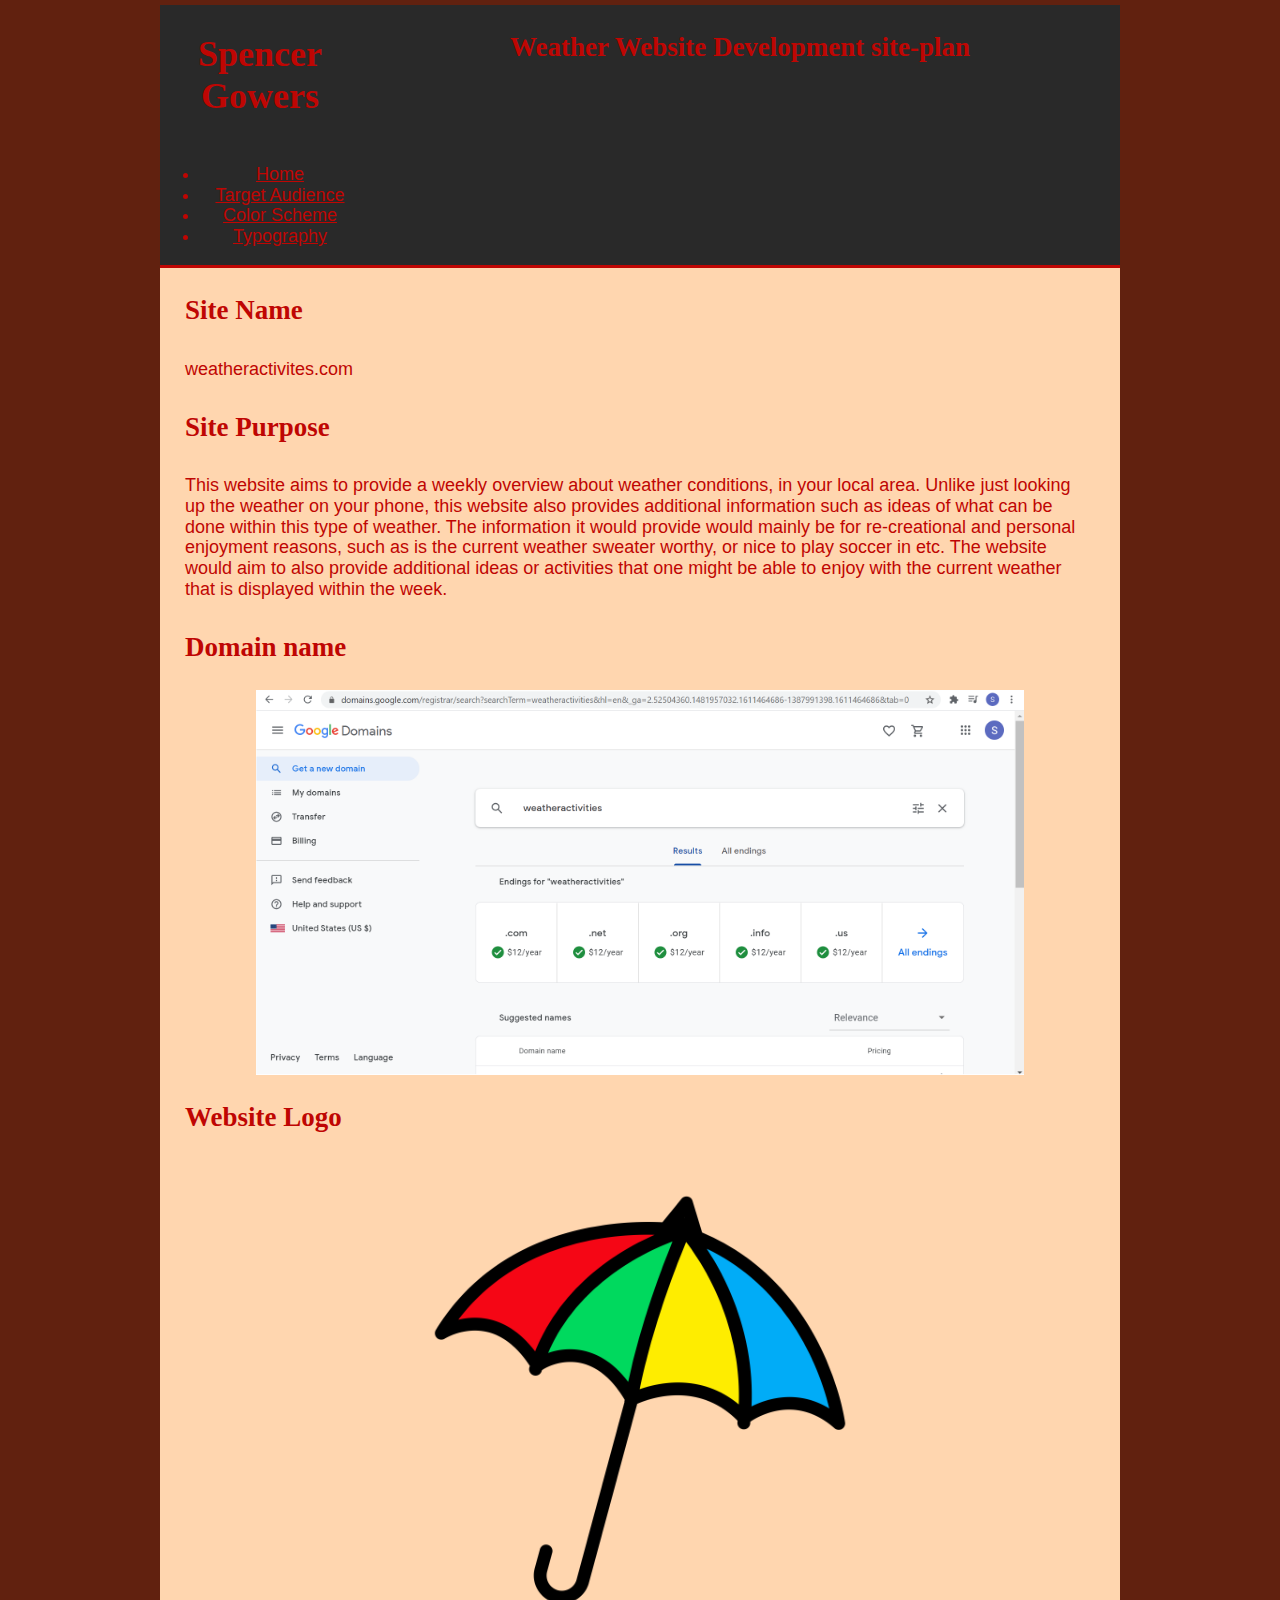
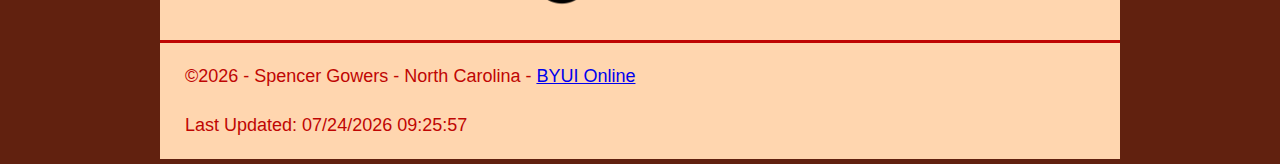
<file: Lesson3/index.html>
<!DOCTYPE html>
<html lang="en-us">
<head>
  <meta charset="utf-8">
  <meta name="author" content="Spencer Gowers">
  <meta name="description" content="Lesson 3, Weather Website site-plan for Spencer Gowers in Web Frontend Development at BYUI">
  <meta name="viewport" content="width=device-width, inital-scale=1.0">
  <title>Spencer Gowers Lesson 2</title>
  <link rel="stylesheet" href="normalize.css">
  <link rel="stylesheet" href="lesson3style.css">
  <link rel="stylesheet" media="screen and (min-width: 32.5em)" href="medium.css">
  <script src="lesson3currentdate.js"></script>
</head>

<body>
    <div id="content">
        <header>
          <div class="name"><h1>Spencer Gowers</h1></div>
          <div class="pageTitle"><h2>Weather Website Development site-plan</h2></div>
          <nav>
          <ul>
            <li><a href="index.html">Home</a></li>
            <li><a href="target-audience.html">Target Audience</a></li>
            <li><a href="color-scheme.html">Color Scheme</a></li>
            <li><a href="typography.html">Typography</a></li>
          </ul>
          </nav>
          
        </header>
    <div class="main-body">
<div><h2>Site Name</h2></div>
<div><p>weatheractivites.com</p></div>
<div><h2>Site Purpose</h2></div>
<div><p>This website aims to provide a weekly overview about weather conditions, in your local area. Unlike just looking up the weather on your phone, this website also provides additional information such as ideas of what can be done within this type of weather. The information it would provide would mainly be for re-creational and personal enjoyment reasons, such as is the current weather sweater worthy, or nice to play soccer in etc. The website would aim to also provide additional ideas or activities that one might be able to enjoy with the current weather that is displayed within the week.</p></div>
<div><h2>Domain name</h2></div>
<img class="domainpicture" src="pictures/domainname.png" alt="Picture of the domain name being claimed">
<div><h2>Website Logo</h2></div>
<img class="websitepicture" src="pictures/icon.png" alt="Picture of the website logo">
    </div>
  <footer>
      <div class="foot"><p> &copy;<script>document.write( new Date().getFullYear() );</script> - Spencer Gowers - North Carolina - <a href="https://www.byui.edu/online">BYUI Online</a></p>
       <p class="foot"> Last Updated: <span id='lastupdated'></span></p> 
     </div>
     </footer>

</div>
</body>
</html>
</file>
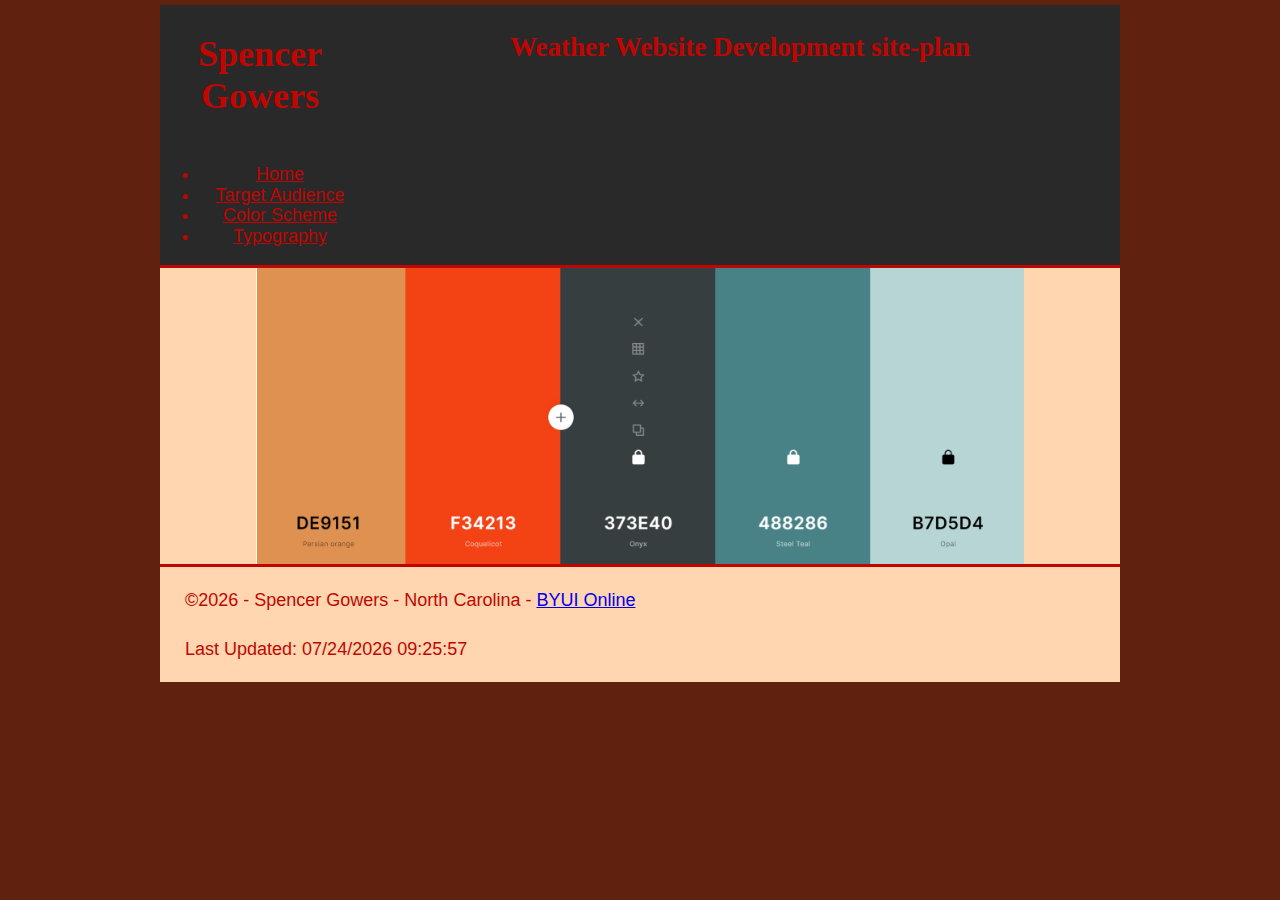
<file: Lesson3/color-scheme.html>
<!DOCTYPE html>
<html lang="en-us">
<head>
  <meta charset="utf-8">
  <meta name="author" content="Spencer Gowers">
  <meta name="description" content="Lesson 3, color scheme focus for the Weather Website site-plan for Spencer Gowers in Web Frontend Development at BYUI">
  <meta name="viewport" content="width=device-width, inital-scale=1.0">
  <title>Spencer Gowers Lesson 2</title>
  <link rel="stylesheet" href="normalize.css">
  <link rel="stylesheet" href="lesson3style.css">
  <link rel="stylesheet" media="screen and (min-width: 32.5em)" href="medium.css">
  <script src="lesson3currentdate.js"></script>
</head>

<body>
    <div id="content">
        <header>
          <div class="name"><h1>Spencer Gowers</h1></div>
          <div class="pageTitle"><h2>Weather Website Development site-plan</h2> </div>
          <nav>
            <ul>
              <li><a href="index.html">Home</a></li>
              <li><a href="target-audience.html">Target Audience</a></li>
              <li><a href="color-scheme.html">Color Scheme</a></li>
              <li><a href="typography.html">Typography</a></li>
            </ul>
            </nav>
        </header>



    <div class="main-body">
      <img class="colorphoto" src="pictures/colorscheme.png" alt="Picture of the color scheme to be used for the weather web-site">
    </div>
    <footer>
        <div class="foot"><p> &copy;<script>document.write( new Date().getFullYear() );</script> - Spencer Gowers - North Carolina - <a href="https://www.byui.edu/online">BYUI Online</a></p>
         <p class="foot"> Last Updated: <span id='lastupdated'></span></p> 
       </div>
       </footer>

    </div>
    </body>
    </html>
</file>
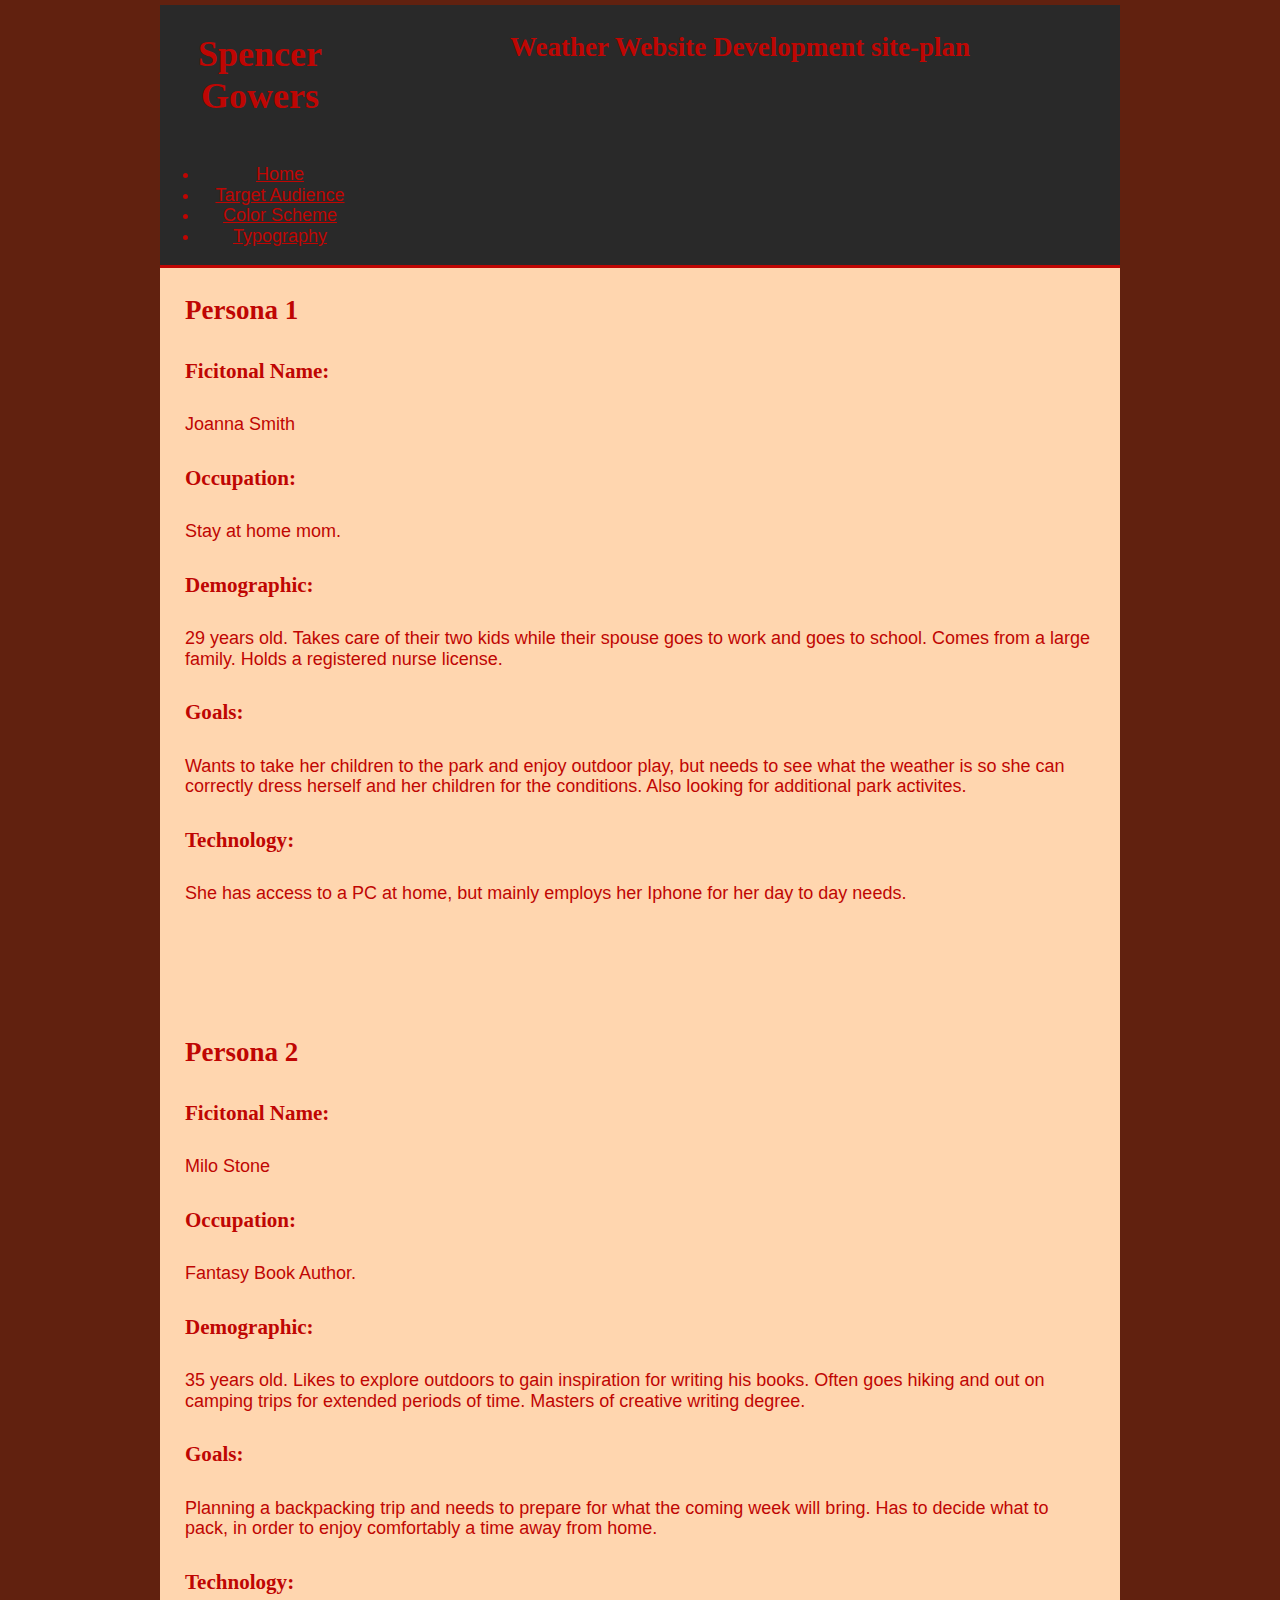
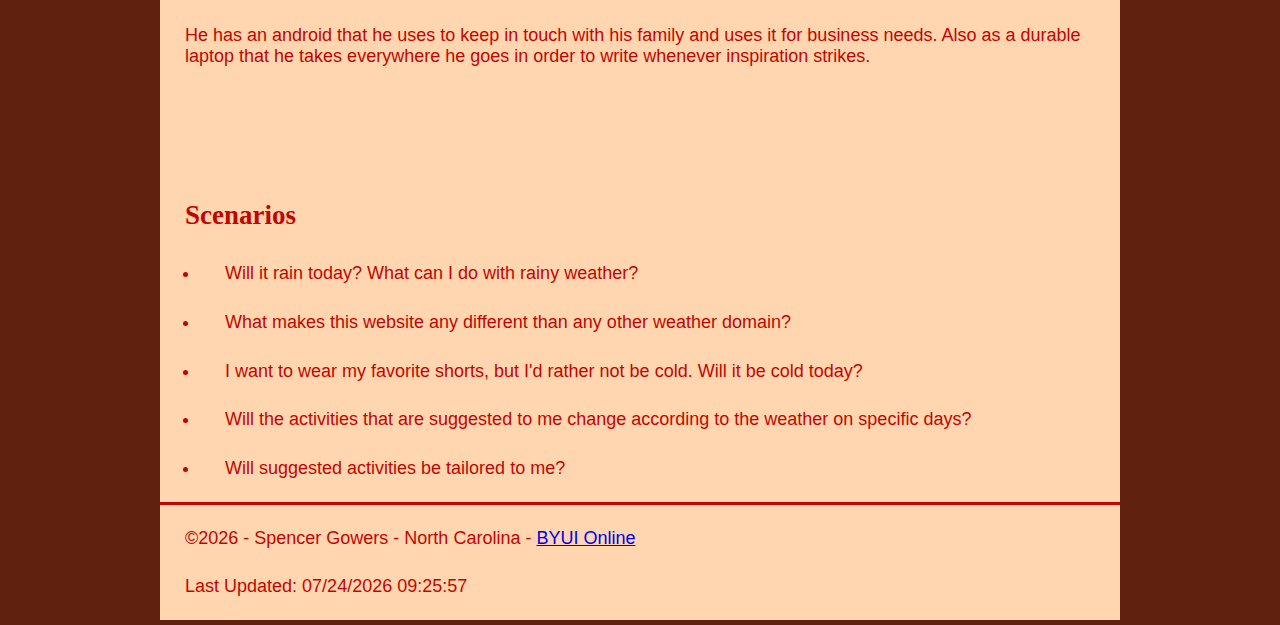
<file: Lesson3/target-audience.html>
<!DOCTYPE html>
<html lang="en-us">
<head>
  <meta charset="utf-8">
  <meta name="author" content="Spencer Gowers">
  <meta name="description" content="Lesson 3, Target Audience focus of the Weather Website site-plan for Spencer Gowers in Web Frontend Development at BYUI">
  <meta name="viewport" content="width=device-width, inital-scale=1.0">
  <title>Spencer Gowers Lesson 2</title>
  <link rel="stylesheet" href="normalize.css">
  <link rel="stylesheet" href="lesson3style.css">
  <link rel="stylesheet" media="screen and (min-width: 32.5em)" href="medium.css">
  <script src="lesson3currentdate.js"></script>
</head>

<body>
    <div id="content">
        <header>
          <div class="name"><h1>Spencer Gowers</h1></div>
          <div class="pageTitle"><h2>Weather Website Development site-plan</h2> </div>
          <nav>
            <ul>
              <li><a href="index.html">Home</a></li>
              <li><a href="target-audience.html">Target Audience</a></li>
              <li><a href="color-scheme.html">Color Scheme</a></li>
              <li><a href="typography.html">Typography</a></li>
            </ul>
            </nav>
        </header>



    <div class="main-body">

      <div><h2>Persona 1</h2></div>
      <div><h3>Ficitonal Name:</h3> <p>Joanna Smith</p></div>
      <div><h3>Occupation:</h3><p>Stay at home mom.</p></div>
      <div><h3>Demographic:</h3><p>29 years old. Takes care of their two kids while their spouse goes to work and goes to school. Comes from a large family. Holds a registered nurse license.</p></div>
      <div><h3>Goals:</h3><p>Wants to take her children to the park and enjoy outdoor play, but needs to see what the weather is so she can correctly dress herself and her children for the conditions. Also looking for additional park activites.</p></div>
      <div><h3>Technology:</h3><p>She has access to a PC at home, but mainly employs her Iphone for her day to day needs.</p></div>
      

<br>
<br>
<br>
<br>
      <div><h2>Persona 2</h2></div>
      <div><h3>Ficitonal Name:</h3> <p>Milo Stone</p></div>
      <div><h3>Occupation:</h3><p>Fantasy Book Author.</p></div>
      <div><h3>Demographic:</h3><p>35 years old. Likes to explore outdoors to gain inspiration for writing his books. Often goes hiking and out on camping trips for extended periods of time. Masters of creative writing degree.</p></div>
      <div><h3>Goals:</h3><p>Planning a backpacking trip and needs to prepare for what the coming week will bring. Has to decide what to pack, in order to enjoy comfortably a time away from home.</p></div>
      <div><h3>Technology:</h3><p>He has an android that he uses to keep in touch with his family and uses it for business needs. Also as a durable laptop that he takes everywhere he goes in order to write whenever inspiration strikes.</p></div>

      <br>
      <br>
      <br>
      <br>


      <div><h2>Scenarios</h2></div>
      <div>
        <ul>
        <li><p>Will it rain today? What can I do with rainy weather?</p></li>
        <li><p>What makes this website any different than any other weather domain?</p></li>
        <li><p>I want to wear my favorite shorts, but I'd rather not be cold. Will it be cold today?</p></li>
        <li><p>Will the activities that are suggested to me change according to the weather on specific days?</p></li>
        <li><p>Will suggested activities be tailored to me?</p></li>
      </ul></div>

    </div>
    <footer>
        <div class="foot"><p> &copy;<script>document.write( new Date().getFullYear() );</script> - Spencer Gowers - North Carolina - <a href="https://www.byui.edu/online">BYUI Online</a></p>
         <p class="foot"> Last Updated: <span id='lastupdated'></span></p> 
       </div>
       </footer>

    </div>
    </body>
    </html>
</file>
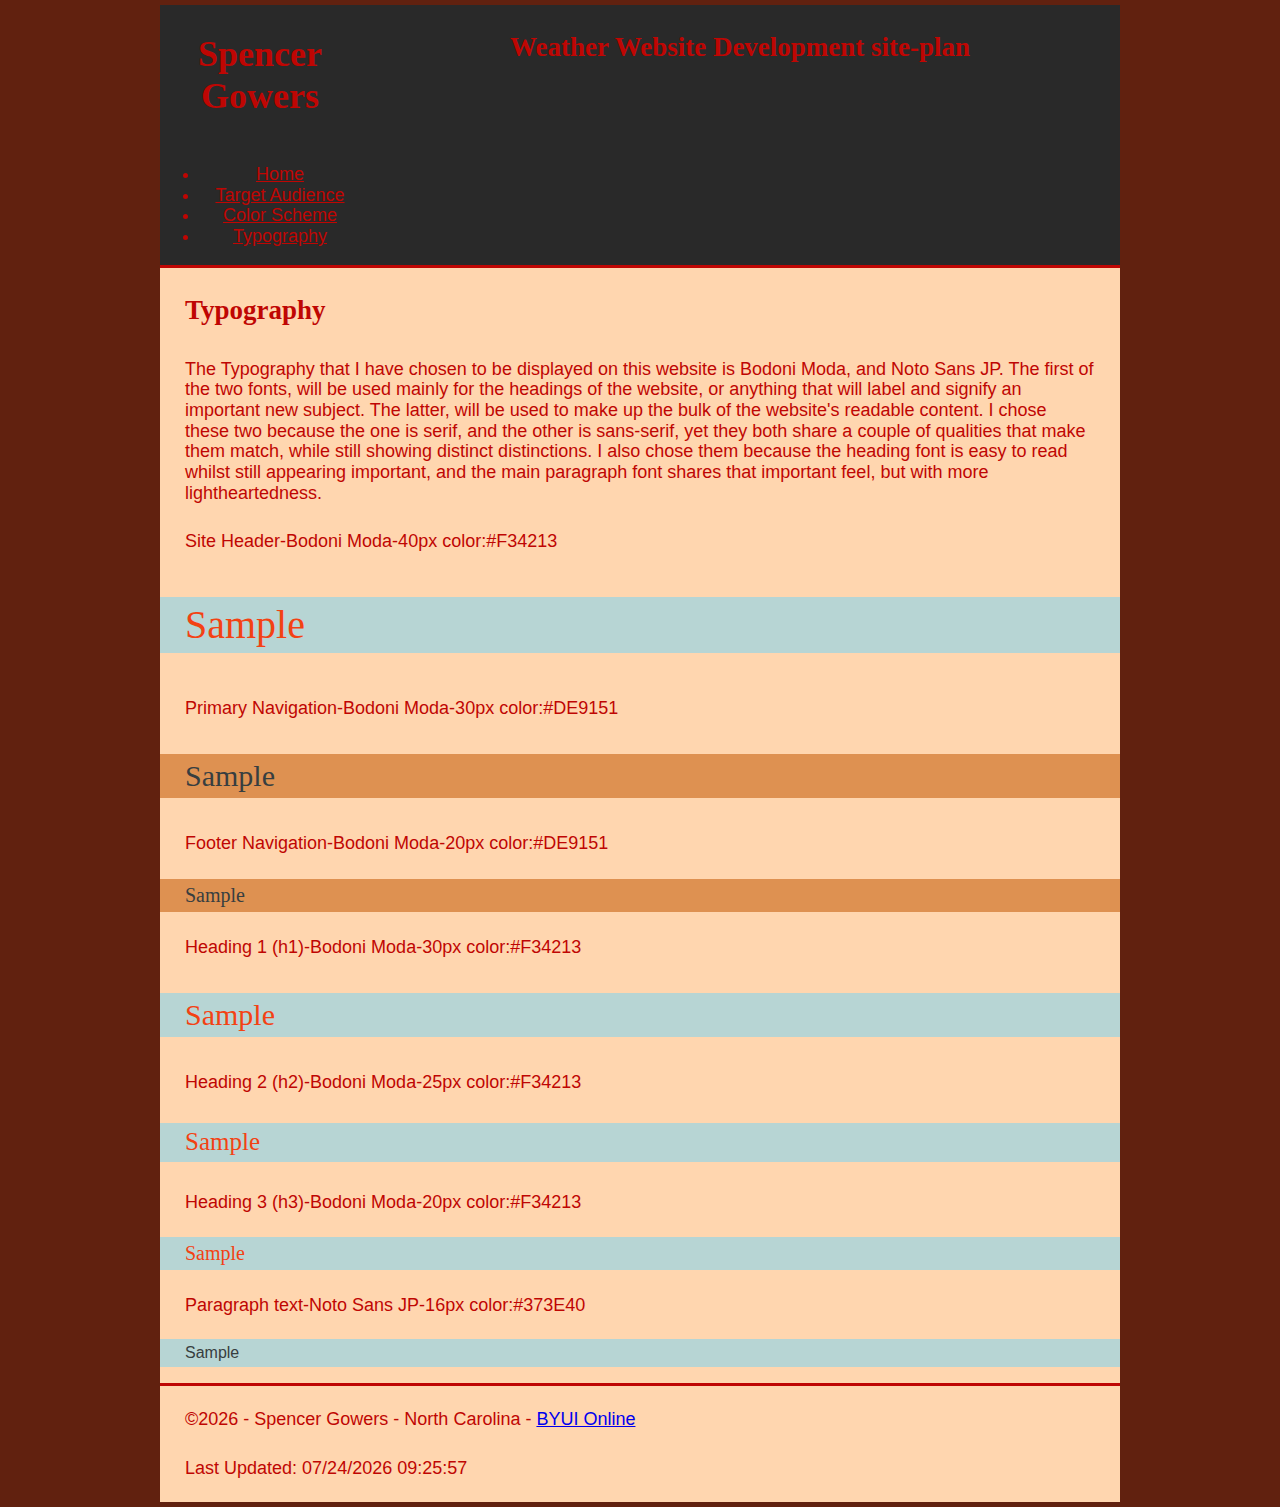
<file: Lesson3/typography.html>
<!DOCTYPE html>
<html lang="en-us">
<head>
  <meta charset="utf-8">
  <meta name="author" content="Spencer Gowers">
  <meta name="description" content="Lesson 3, Typography focus of the Weather Website site-plan for Spencer Gowers in Web Frontend Development at BYUI">
  <meta name="viewport" content="width=device-width, inital-scale=1.0">
  <title>Spencer Gowers Lesson 2</title>
  <link rel="stylesheet" href="normalize.css">
  <link rel="stylesheet" href="lesson3style.css">
  <link rel="stylesheet" media="screen and (min-width: 32.5em)" href="medium.css">
  <script src="lesson3currentdate.js"></script>
</head>

<body>
    <div id="content">
        <header>
          <div class="name"><h1>Spencer Gowers</h1></div>
          <div class="pageTitle"><h2>Weather Website Development site-plan</h2> </div>
          <nav>
            <ul>
              <li><a href="index.html">Home</a></li>
              <li><a href="target-audience.html">Target Audience</a></li>
              <li><a href="color-scheme.html">Color Scheme</a></li>
              <li><a href="typography.html">Typography</a></li>
            </ul>
            </nav>
        </header>




    <div class="main-body">
<div><h2>Typography</h2></div>
<div><p>The Typography that I have chosen to be displayed on this website is Bodoni Moda, and Noto Sans JP. The first of the two fonts, will be used mainly for the headings of the website, or anything that will label and signify an important new subject. The latter, will be used to make up the bulk of the website's readable content. I chose these two because the one is serif, and the other is sans-serif, yet they both share a couple of qualities that make them match, while still showing distinct distinctions. I also chose them because the heading font is easy to read whilst still appearing important, and the main paragraph font shares that important feel, but with more lightheartedness.</p></div>
    </div>
    <div><P>Site Header-Bodoni Moda-40px color:#F34213</P> <div class="siteheader"><p>Sample</p></div></div>
<div><P>Primary Navigation-Bodoni Moda-30px color:#DE9151</P> <div class="primarynavigation"><p>Sample</p></div></div>
<div><P>Footer Navigation-Bodoni Moda-20px color:#DE9151</P> <div class="footernavigation"><p>Sample</p></div></div>
<div><P>Heading 1 (h1)-Bodoni Moda-30px color:#F34213</P> <div class="heading1"><p>Sample</p></div></div>
<div><P>Heading 2 (h2)-Bodoni Moda-25px color:#F34213</P> <div class="heading2"><p>Sample</p></div></div>
<div><P>Heading 3 (h3)-Bodoni Moda-20px color:#F34213</P> <div class="heading3"><p>Sample</p></div></div>
<div><P>Paragraph text-Noto Sans JP-16px color:#373E40</P> <div class="paragraphtext"><p>Sample</p></div></div>
    <footer>
        <div class="foot"><p> &copy;<script>document.write( new Date().getFullYear() );</script> - Spencer Gowers - North Carolina - <a href="https://www.byui.edu/online">BYUI Online</a></p>
         <p class="foot"> Last Updated: <span id='lastupdated'></span></p> 
       </div>
       </footer>

    </div>
    </body>
    </html>
</file>
<file: Lesson3/lesson3style.css>
#content{
    background-color:#FFD6AF;
    max-width: 960px;
    margin: auto;
}

body {
    background-color: #61210f;
    font-family: "Open Sans", sans-serif;
    padding: 5px 25px;
    font-size: 18px;
    margin: 0;
    color: #BF0603;

}
header{
    display:grid;
    grid-template-columns:200px auto;
    border-bottom:3px solid;
    border-color: #BF0603;
    text-align: center;
    background-color: #292929;
}


nav a{
    color: #BF0603;
    text-align: center;
}

footer{
    display:grid;
    grid-template-columns:80% 1fr;

    border-top: 3px solid;
    border-color:#BF0603;
    
}

p{
    padding: 5px 25px;
}
h1, h2, h3{
    font-family: "Gadget", serif;
    padding: 5px 25px;
    color: #BF0603;
}
/*photo size corrections*******************************/
.domainpicture{
    display: block;
    margin-left: auto;
    margin-right: auto;
    width: 80%;
}
.websitepicture{
    display: block;
    margin-left: auto;
    margin-right: auto;
    width: 50%;
}
.colorphoto{
  display: block;
  margin-left: auto;
  margin-right: auto;
  width: 80%;
}

/*typography color styles and choices samples*********/

.siteheader{
    background-color: #B7D5D4;
    font-family: "Bodoni Moda", serif;
    font-size: 40px;
    
    color: #F34213;
}

.primarynavigation{
    background-color: #DE9151;
    font-family: "Bodoni Moda", serif;
    font-size: 30px;
    
    color: #373E40;
}

.footernavigation{
    background-color: #DE9151;
    font-family: "Bodoni Moda", serif;
    font-size: 20px;
    
    color: #373E40;
}

.heading1{
    background-color: #B7D5D4;
    font-family: "Bodoni Moda", serif;
    font-size: 30px;
    
    color:#F34213;
}

.heading2{
    background-color: #B7D5D4;
    font-family: "Bodoni Moda", serif;
    font-size: 25px;
    
    color:#F34213;
}

.heading3{
    background-color: #B7D5D4;
    font-family: "Bodoni Moda", serif;
    font-size: 20px;
    
    color:#F34213;
}
.paragraphtext{
    background-color: #B7D5D4;
    font-family: "Noto Sans", sans-serif;
    font-size: 16px;
    
    color:#373E40;
}



/* phone or baseline views **************************/
main {
	max-width: 767px;
	margin: 0 auto;
	display: grid;
	grid-template-columns: 1fr;
	font-size: 0.8rem;
}


main section {
	margin: 0.5rem;
	border: 1px solid #bbb;
	padding: 0 1rem;
	background-color: #292929;
}

main section:nth-child(2) {
	display: block;
	margin: 0.5rem;
}

.colimage {
	box-shadow: 0 0 30px #333;
}

/* Tablet Views ******************************/
@media only screen and (min-width: 37.5em) {
	main {
		grid-template-columns: 1fr 1fr;
	}

	main section:nth-child(2) {
		display: block;
	}

	main section:nth-child(3) {
		grid-column: span 2;
	}

	main section picture {
		display: block;
	}
	main section picture img {
		width: 100%;
		height: auto;
		border: 1px solid #bbb;
	}
}

/* Desktop Views ****************************/
@media only screen and (min-width: 60em) {
	main {
		grid-template-columns: 1fr 1fr 1fr;
	}

	main section:nth-child(3) {
		grid-column: span 1;
	}
}
</file>
<file: Lesson3/medium.css>
@media screen and (min-width: 32.5em){
    .familypicture{
        float: right;
        grid-row:1/2;
        grid-column:6/7;
    }
}
</file>
